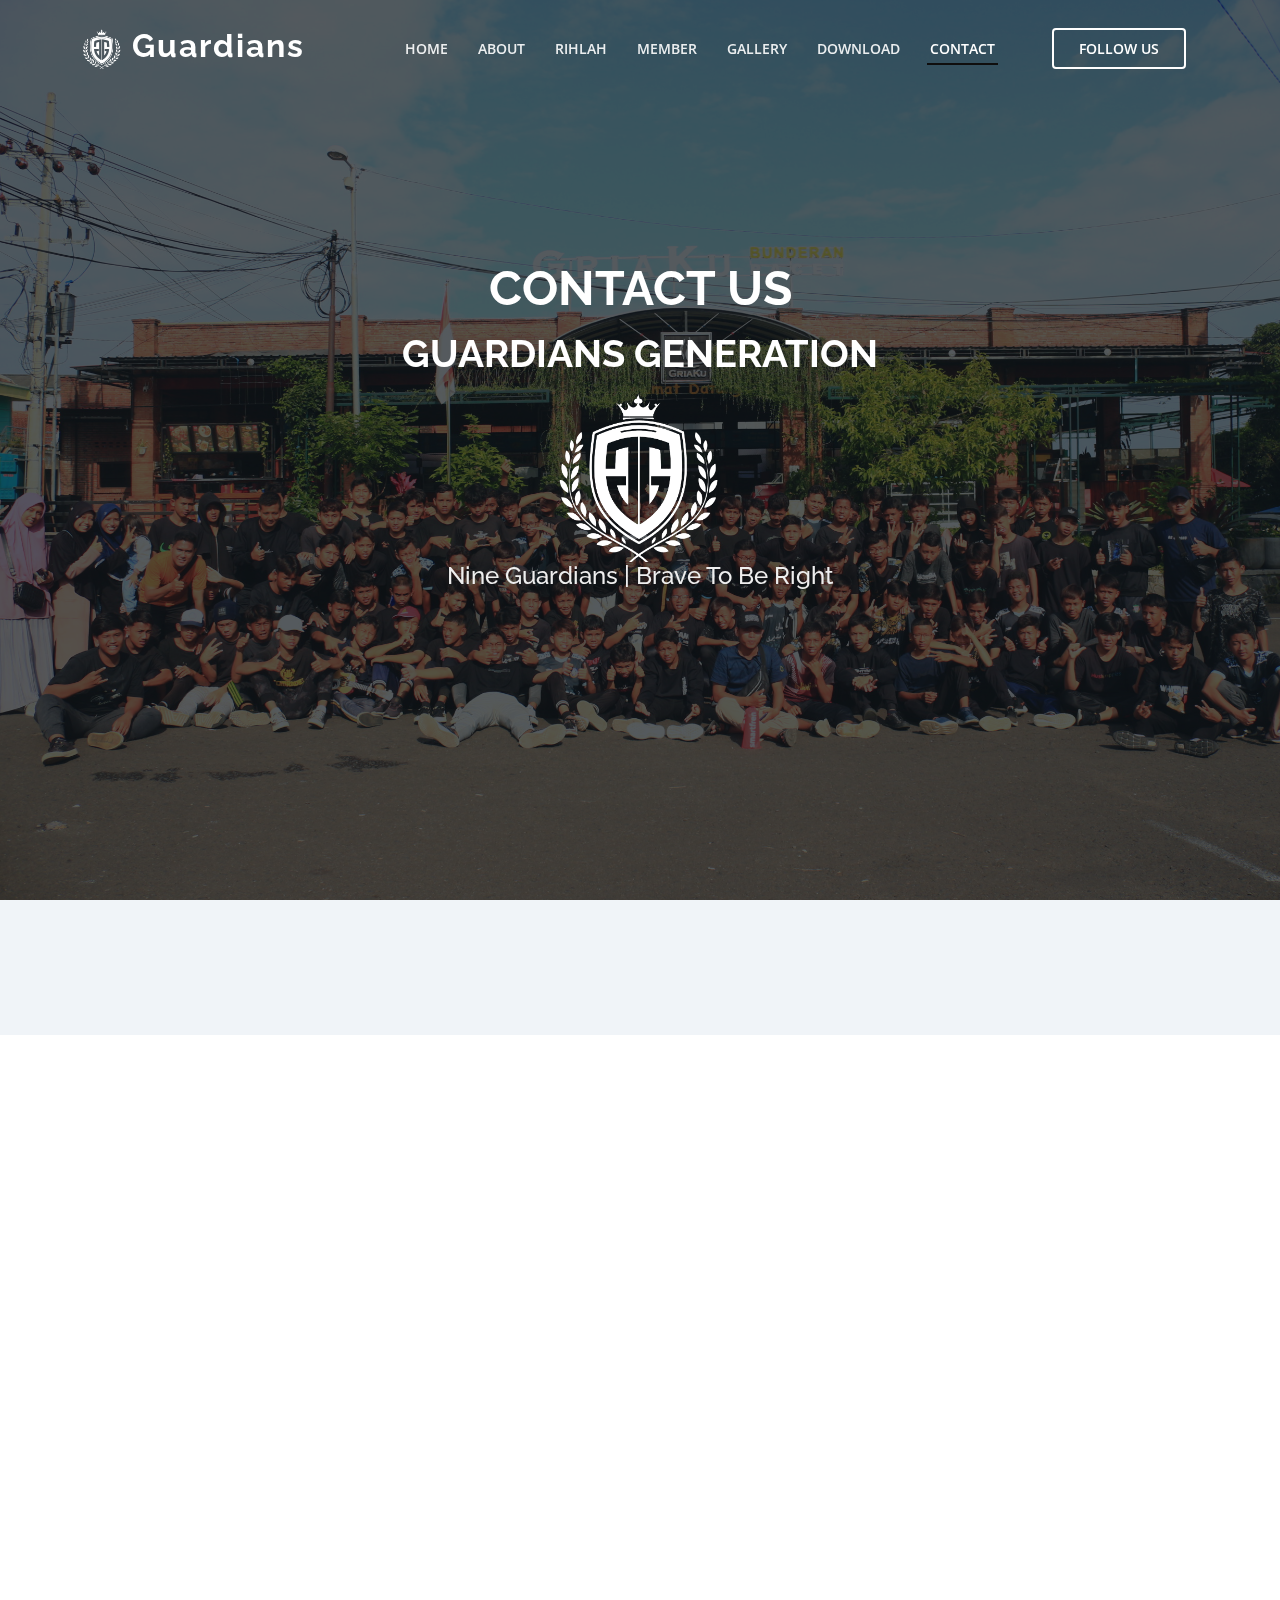
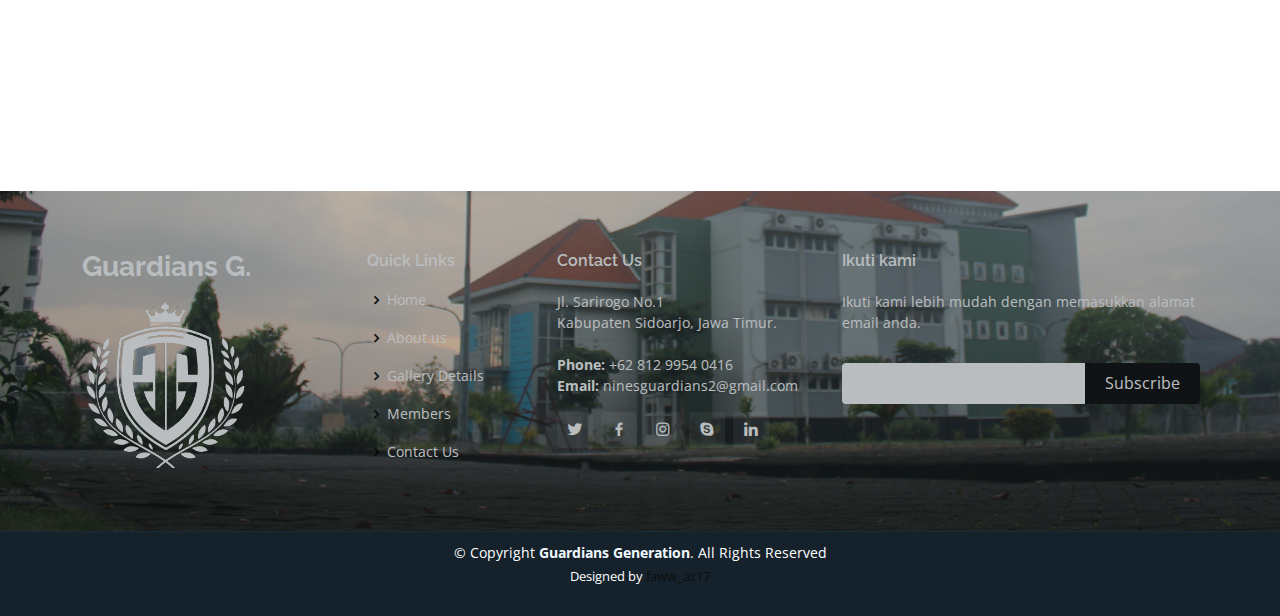
<file: contact.html>
<!DOCTYPE html>
<html lang="en">

<head>
  <meta charset="utf-8">
  <meta content="width=device-width, initial-scale=1.0" name="viewport">

  <title>Contact | Guardians Generation</title>
  <meta content="" name="description">
  <meta content="" name="keywords">

  <!-- Favicons -->
  <link href="IMG/SOMEONE/GG (3).png" rel="icon">
  <link href="assets/img/apple-touch-icon.png" rel="apple-touch-icon">

  <!-- Google Fonts -->
  <link href="https://fonts.googleapis.com/css?family=Open+Sans:300,300i,400,400i,600,600i,700,700i|Raleway:300,300i,400,400i,500,500i,600,600i,700,700i|Poppins:300,300i,400,400i,500,500i,600,600i,700,700i" rel="stylesheet">

  <!-- Vendor CSS Files -->
  <link href="assets/vendor/aos/aos.css" rel="stylesheet">
  <link href="assets/vendor/bootstrap/css/bootstrap.min.css" rel="stylesheet">
  <link href="assets/vendor/bootstrap-icons/bootstrap-icons.css" rel="stylesheet">
  <link href="assets/vendor/boxicons/css/boxicons.min.css" rel="stylesheet">
  <link href="assets/vendor/glightbox/css/glightbox.min.css" rel="stylesheet">
  <link href="assets/vendor/remixicon/remixicon.css" rel="stylesheet">
  <link href="assets/vendor/swiper/swiper-bundle.min.css" rel="stylesheet">

  <!-- Template Main CSS File -->
  <link href="assets/css/style.css" rel="stylesheet">

  <!-- =======================================================
  * Template Name: Guardians Generation
  * Updated: Mar 10 2023 with ninesguardian2@gmail.com v5.2.3
  * Template URL: https://guardiansgen2.com/always/
  * Author: guardiansgen2.com
  * License: https://guardiansgen2.com/Forever/
  ======================================================== -->
</head>

<body>

  <!-- ======= Header ======= -->
  <header id="header" class="fixed-top ">
    <div class="container d-flex align-items-center justify-content-between">

      <h1 class="logo"><img src="IMG/SOMEONE/GG (2).png" alt="logo angkatan"> <a href="index.html">Guardians</a></h1>
      <!-- Uncomment below if you prefer to use an image logo -->
      <!-- <a href="index.html" class="logo"><img src="assets/img/logo.png" alt="" class="img-fluid"></a>-->

      <nav id="navbar" class="navbar">
        <ul>
          <li><a class="nav-link scrollto" href="index.html">Home</a></li>
          <li><a class="nav-link scrollto" href="about.html">About</a></li>
          <li><a class="nav-link scrollto" href="rihlah.html">Rihlah</a></li> 
          <li><a class="nav-link scrollto" href="notfound.html">Member</a></li>
          <li><a class="nav-link scrollto" href="portfolio-details.html">Gallery</a></li>
          <li><a class="nav-link scrollto" href="dowload.html">Download</a></li>
          <li><a class="nav-link scrollto active" href="contact.html">Contact</a></li>
          <li><a class="getstarted scrollto" href="https://www.instagram.com/guardian.gen">Follow Us</a></li>
        </ul>
        <i class="bi bi-list mobile-nav-toggle"></i>
      </nav><!-- .navbar -->

    </div>
  </header><!-- End Header -->

  <!-- ======= Hero Section ======= -->
  <section id="hero1">
    <div class="hero-container" data-aos="fade-up" data-aos-delay="150">
        <h1>Contact Us</h1>
        <h3>Guardians Generation</h3>            
      <img src="IMG/SOMEONE/GG (2).png" class="gg" alt="logo GG">
      <h2>Nine Guardians | Brave To Be Right</h2>
    </div>
  </section><!-- End Hero -->

  <!-- ======= Clients Section ======= -->
  <section id="clients" class="clients">
    <div class="container" data-aos="zoom-in">

      <div class="row">

        <div class="col-lg-2 col-md-4 col-6 d-flex align-items-center justify-content-center">
          <img src="IMG/SOMEONE/Logo YM.png" class="img-fluid" alt="ym">
        </div>

        <div class="col-lg-2 col-md-4 col-6 d-flex align-items-center justify-content-center">
          <img src="IMG/SOMEONE/icm.png" class="img-fluid" alt="icm">
        </div>

        <div class="col-lg-2 col-md-4 col-6 d-flex align-items-center justify-content-center">
          <img src="IMG/SOMEONE/LOGO OSIS.png" class="img-fluid" alt="osis">
        </div>

        <div class="col-lg-2 col-md-4 col-6 d-flex align-items-center justify-content-center">
          <img src="IMG/SOMEONE/GG (3).png" class="img-fluid" alt="gg">
        </div>

        <div class="col-lg-2 col-md-4 col-6 d-flex align-items-center justify-content-center">
          <img src="IMG/SOMEONE/kmp.png" class="img-fluid" alt="kominfo">
        </div>

        <div class="col-lg-2 col-md-4 col-6 d-flex align-items-center justify-content-center">
          <img src="IMG/SOMEONE/jk.png" class="img-fluid" alt="jaksa">
        </div>

      </div>

    </div>
  </section><!-- End Clients Section -->


    <!-- ======= Contact Section ======= -->
    <section id="contact" class="contact">
      <div class="container" data-aos="fade-up">

    <div class=" section-title">
        <h2>Contact</h2>
        <p>Contact Us</p>
      </div>

      <div class="row">

        <div class="col-lg-6">

          <div class="row">
            <div class="col-md-12">
              <div class="info-box">
                <i class="bx bx-map"></i>
                <h3>Our Address</h3>
                <p>Jl. Sarirogo No.1, Sari Rogo, Kec. Sidoarjo,<br> Kabupaten Sidoarjo, Jawa Timur 61234</p>
              </div>
            </div>
            <div class="col-md-6">
              <div class="info-box mt-4">
                <i class="bx bx-envelope"></i>
                <h3>Email Us</h3>
                <p>ninesguardians2@gmail.com</p>
              </div>
            </div>
            <div class="col-md-6">
              <div class="info-box mt-4">
                <i class="bx bx-phone-call"></i>
                <h3>Call Us</h3>
                <p>+62 812 9954 0416</p>
              </div>
            </div>
          </div>

        </div>

        <div class="col-lg-6 mt-4 mt-lg-0">
          <div class="alert alert-warning alert-dismissible fade show d-none" role="alert">
            <strong>Terima Kasih!</strong> pesan yang anda kirim sudah kami terima.
            <button type="button" class="btn-close" data-bs-dismiss="alert" aria-label="Close"></button>
        </div>
        <form name="contact-us-guardiangen">
            <div class="mb-3">
                <label for="exampleInputPassword1" class="form-label">Nama</label>
                <input type="text" class="form-control" id="exampleInputPassword1" name="nama">
            </div>
            <div class="mb-3">
                <label for="exampleInputEmail1" class="form-label">Email</label>
                <input type="email" class="form-control" id="exampleInputEmail1" aria-describedby="emailHelp" name="email">
                <div id="emailHelp" class="form-text">Masukan Alamat email yang bisa dihubungi.</div>
            </div>
            <div class="mb-3">
                <label for="exampleInputsubject1" class="form-label">subject</label>
                <input type="text" class="form-control" id="exampleInputsubject" aria-describedby="subject" name="subject">
                <div id="subjecthelp" class="form-text">Masukan subject yang bisa dihubungi.</div>
            </div>
            <div class="mb-3">
                <label for="exampleInputPassword1" class="form-label">Pesan</label>
              <textarea class="form-control" name="pesan" rows="5" placeholder="Message" required></textarea>
            </div>
    
            <button type="submit" class="btn btn-primary btn-kirim">Kirim</button>
            <button class="btn btn-primary btn-loading d-none" type="button" disabled>
                <span class="spinner-border spinner-border-sm" role="status" aria-hidden="true"></span>
                Mengirim...
            </button>
    
        </form>
        </div>

      </div>

      </div>
    </section><!-- End Contact Section -->

  </main><!-- End #main -->

   <!-- ======= Footer ======= -->
  <footer id="footer">
    <div class="footer-top">
      <div class="container">
        <div class="row">

          <div class="col-lg-3 col-md-6">
            <div class="footer-info">
              <h3>Guardians G.</h3>
              <img src="IMG/SOMEONE/GG (2).png" class="gg" alt="logo GG">      
            </div>
          </div>

          <div class="col-lg-2 col-md-6 footer-links">
            <h4>Quick Links</h4>
            <ul>
              <li><i class="bx bx-chevron-right"></i> <a href="index.html">Home</a></li>
              <li><i class="bx bx-chevron-right"></i> <a href="about.html">About us</a></li>
              <li><i class="bx bx-chevron-right"></i> <a href="portfolio-details.html">Gallery Details</a></li>
              <li><i class="bx bx-chevron-right"></i> <a href="notfound.html">Members</a></li>
              <li><i class="bx bx-chevron-right"></i> <a href="contact.html">Contact Us</a></li>
            </ul>
          </div>

          <div class="col-lg-3 col-md-6 footer-links">
            <h4>Contact Us</h4>
             <p>
              Jl. Sarirogo No.1 <br>
              Kabupaten Sidoarjo, Jawa Timur.<br><br>
                <strong>Phone:</strong> +62 812 9954 0416<br>
                <strong>Email:</strong> ninesguardians2@gmail.com<br>
              </p>
              <div class="social-links mt-3">
                <a href="#" class="twitter"><i class="bx bxl-twitter"></i></a>
                <a href="#" class="facebook"><i class="bx bxl-facebook"></i></a>
                <a href="https://www.instagram.com/guardian.gen/" class="instagram"><i class="bx bxl-instagram"></i></a>
                <a href="#" class="google-plus"><i class="bx bxl-skype"></i></a>
                <a href="#" class="linkedin"><i class="bx bxl-linkedin"></i></a>
              </div>
          </div>

          <div class="col-lg-4 col-md-6 footer-newsletter">
            <h4>Ikuti kami</h4>
            <p>Ikuti kami lebih mudah dengan memasukkan alamat email anda.</p>
            <form action="">
              <input type="email" name="email"><input type="submit" value="Subscribe">
            </form>

          </div>

        </div>
      </div>
    </div>

    <div class="container">
      <div class="copyright">
        &copy; Copyright <strong><a href="https://www.instagram.com/guardian.gen/"><span style="color:aliceblue">Guardians Generation</span></a></strong>. All Rights Reserved
      </div>
      <div class="credits">
        Designed by <a href="https://www.instagram.com/faww_az17/">faww_az17</a>
      </div>
    </div>
  </footer><!-- End Footer -->

  <div id="preloader"></div>
  <a href="#" class="back-to-top d-flex align-items-center justify-content-center"><i class="bi bi-arrow-up-short"></i></a>

  <!-- Vendor JS Files -->
  <script src="assets/vendor/purecounter/purecounter_vanilla.js"></script>
  <script src="assets/vendor/aos/aos.js"></script>
  <script src="assets/vendor/bootstrap/js/bootstrap.bundle.min.js"></script>
  <script src="assets/vendor/glightbox/js/glightbox.min.js"></script>
  <script src="assets/vendor/isotope-layout/isotope.pkgd.min.js"></script>
  <script src="assets/vendor/swiper/swiper-bundle.min.js"></script>
  <script src="assets/vendor/php-email-form/validate.js"></script>

  <!-- Template Main JS File -->
  <script src="assets/js/main.js"></script>

  <script>
    const scriptURL = 'https://script.google.com/macros/s/AKfycbzqYpquOod2PXHvmu2_10Cq8qcgUiHzEJhDBlOFfh7p7W5AtWd38N8zXC8nt59QN3v2Nw/exec'
    const form = document.forms['contact-us-guardiangen'];
    const btnKirim = document.querySelector('.btn-kirim');
    const btnLoading = document.querySelector('.btn-loading');
    const alert = document.querySelector('.alert');

    form.addEventListener('submit', e => {
        e.preventDefault();
        // ketrika tombol submit di klik
        // tampilkan tombol loading hilangkan tombol kirim
        btnLoading.classList.toggle('d-none');
        btnKirim.classList.toggle('d-none');
        fetch(scriptURL, {
                method: 'POST',
                body: new FormData(form)
            })
            .then(response => {
                // tampilkan tombol kirim hilangkan tombol kirim loading  
                btnLoading.classList.toggle('d-none');
                btnKirim.classList.toggle('d-none');
                // tampilkan alert
                alert.classList.toggle('d-none');
                // reset
                form.reset();
                console.log('Success!', response);
            })
            .catch(error => console.error('Error!', error.message))
    })
</script>

</body>

</html>
</file>
<file: assets/css/style.css>
/**
* Template Name: Dewi
* Updated: Mar 10 2023 with Bootstrap v5.2.3
* Template URL: https://bootstrapmade.com/dewi-free-multi-purpose-html-template/
* Author: BootstrapMade.com
* License: https://bootstrapmade.com/license/
*/

/*--------------------------------------------------------------
# General
--------------------------------------------------------------*/
body {
  font-family: "Open Sans", sans-serif;
  color: #444444;
}

a {
  color: #0f0e0e;
  text-decoration: none;
}

a:hover {
  color: #e90e0e;
  text-decoration: none;
}

h1,
h2,
h3,
h4,
h5,
h6 {
  font-family: "Raleway", sans-serif;
}

/*--------------------------------------------------------------
# Back to top button
--------------------------------------------------------------*/
.back-to-top {
  position: fixed;
  visibility: hidden;
  opacity: 0;
  right: 15px;
  bottom: 15px;
  z-index: 996;
  background: #0f0e0e;
  width: 40px;
  height: 40px;
  border-radius: 4px;
  transition: all 0.4s;
}

.back-to-top i {
  font-size: 24px;
  color: #fff;
  line-height: 0;
}

.back-to-top:hover {
  background: #e90e0e;
  color: #fff;
}

.back-to-top.active {
  visibility: visible;
  opacity: 1;
}

/*--------------------------------------------------------------
# Preloader
--------------------------------------------------------------*/
#preloader {
  position: fixed;
  top: 0;
  left: 0;
  right: 0;
  bottom: 0;
  z-index: 9999;
  overflow: hidden;
  background: #fff;
}

#preloader:before {
  content: "";
  position: fixed;
  top: calc(50% - 30px);
  left: calc(50% - 30px);
  border: 6px solid #0f0e0e;
  border-top-color: #ffe9e3;
  border-radius: 50%;
  width: 60px;
  height: 60px;
  animation: animate-preloader 1s linear infinite;
}

@keyframes animate-preloader {
  0% {
    transform: rotate(0deg);
  }

  100% {
    transform: rotate(360deg);
  }
}

/*--------------------------------------------------------------
# Disable aos animation delay on mobile devices
--------------------------------------------------------------*/
@media screen and (max-width: 768px) {
  [data-aos-delay] {
    transition-delay: 0 !important;
  }
}

/*--------------------------------------------------------------
# Header
--------------------------------------------------------------*/
#header {
  transition: all 0.5s;
  z-index: 997;
  padding: 20px 0;
}

#header.header-scrolled,
#header.header-inner-pages {
  background: rgba(21, 34, 43, 0.85);
  padding: 10px 0;
}

#header .logo {
  font-size: 32px;
  margin: 0;
  padding: 0;
  line-height: 1;
  font-weight: 700;
  letter-spacing: 2px;
}

#header .logo a {
  color: #fff;
}

#header .logo img {
  max-height: 40px;
}

/*--------------------------------------------------------------
# Navigation Menu
--------------------------------------------------------------*/
/**
* Desktop Navigation 
*/
.navbar {
  padding: 0;
}

.navbar ul {
  margin: 0;
  padding: 0;
  display: flex;
  list-style: none;
  align-items: center;
}

.navbar li {
  position: relative;
}

.navbar>ul>li {
  white-space: nowrap;
  padding: 8px 12px;
}

.navbar a,
.navbar a:focus {
  display: flex;
  align-items: center;
  position: relative;
  justify-content: space-between;
  padding: 0 3px;
  font-size: 14px;
  text-transform: uppercase;
  font-weight: 600;
  color: rgba(255, 255, 255, 0.9);
  white-space: nowrap;
  transition: 0.3s;
}

.navbar a i,
.navbar a:focus i {
  font-size: 12px;
  line-height: 0;
  margin-left: 5px;
}

.navbar>ul>li>a:before {
  content: "";
  position: absolute;
  width: 100%;
  height: 2px;
  bottom: -6px;
  left: 0;
  background-color: #0f0e0e;
  visibility: hidden;
  width: 0px;
  transition: all 0.3s ease-in-out 0s;
}

.navbar a:hover:before,
.navbar li:hover>a:before,
.navbar .active:before {
  visibility: visible;
  width: 100%;
}

.navbar a:hover,
.navbar .active,
.navbar .active:focus,
.navbar li:hover>a {
  color: #fff;
}

.icon{
  width: auto;
  height: 48px;
  margin-right: 5px;
}



.navbar .getstarted,
.navbar .getstarted:focus {
  padding: 8px 25px;
  margin-left: 30px;
  border-radius: 4px;
  color: #fff;
  border: 2px solid #fff;
}

.navbar .getstarted:hover,
.navbar .getstarted:focus:hover {
  color: #fff;
  background: #000000;
  border-color: #ffffff;
}

.navbar>ul>li>.getstarted:before {
  visibility: hidden;
}

.navbar .dropdown ul {
  display: block;
  position: absolute;
  left: 14px;
  top: calc(100% + 30px);
  margin: 0;
  padding: 10px 0;
  z-index: 99;
  opacity: 0;
  visibility: hidden;
  background: #fff;
  box-shadow: 0px 0px 30px rgba(127, 137, 161, 0.25);
  transition: 0.3s;
  border-radius: 4px;
}

.navbar .dropdown ul li {
  min-width: 200px;
}

.navbar .dropdown ul a {
  padding: 10px 20px;
  font-size: 14px;
  text-transform: none;
  color: #15222b;
  font-weight: 400;
}

.navbar .dropdown ul a i {
  font-size: 12px;
}

.navbar .dropdown ul a:hover,
.navbar .dropdown ul .active:hover,
.navbar .dropdown ul li:hover>a {
  color: #0f0e0e;
}

.navbar .dropdown:hover>ul {
  opacity: 1;
  top: 100%;
  visibility: visible;
}

.navbar .dropdown .dropdown ul {
  top: 0;
  left: calc(100% - 30px);
  visibility: hidden;
}

.navbar .dropdown .dropdown:hover>ul {
  opacity: 1;
  top: 0;
  left: 100%;
  visibility: visible;
}

@media (max-width: 1366px) {
  .navbar .dropdown .dropdown ul {
    left: -90%;
  }

  .navbar .dropdown .dropdown:hover>ul {
    left: -100%;
  }
}

/**
* Mobile Navigation 
*/
.mobile-nav-toggle {
  color: #fff;
  font-size: 28px;
  cursor: pointer;
  display: none;
  line-height: 0;
  transition: 0.5s;
}

@media (max-width: 991px) {
  .mobile-nav-toggle {
    display: block;
  }

  .navbar ul {
    display: none;
  }
}

.navbar-mobile {
  position: fixed;
  overflow: hidden;
  top: 0;
  right: 0;
  left: 0;
  bottom: 0;
  background: rgba(4, 7, 9, 0.9);
  transition: 0.3s;
  z-index: 999;
}

.navbar-mobile .mobile-nav-toggle {
  position: absolute;
  top: 15px;
  right: 15px;
}

.navbar-mobile ul {
  display: block;
  position: absolute;
  top: 55px;
  right: 15px;
  bottom: 15px;
  left: 15px;
  padding: 10px 0;
  border-radius: 10px;
  background-color: #fff;
  overflow-y: auto;
  transition: 0.3s;
}

.navbar-mobile a,
.navbar-mobile a:focus {
  padding: 10px 20px;
  font-size: 15px;
  color: #15222b;
}

.navbar-mobile a:hover,
.navbar-mobile .active,
.navbar-mobile li:hover>a {
  color: #0f0e0e;
}

.navbar-mobile .getstarted,
.navbar-mobile .getstarted:focus {
  margin: 15px;
}

.navbar-mobile .dropdown ul {
  position: static;
  display: none;
  margin: 10px 20px;
  padding: 10px 0;
  z-index: 99;
  opacity: 1;
  visibility: visible;
  background: #fff;
  box-shadow: 0px 0px 30px rgba(127, 137, 161, 0.25);
}

.navbar-mobile .dropdown ul li {
  min-width: 200px;
}

.navbar-mobile .dropdown ul a {
  padding: 10px 20px;
}

.navbar-mobile .dropdown ul a i {
  font-size: 12px;
}

.navbar-mobile .dropdown ul a:hover,
.navbar-mobile .dropdown ul .active:hover,
.navbar-mobile .dropdown ul li:hover>a {
  color: #0f0e0e;
}

.navbar-mobile .dropdown>.dropdown-active {
  display: block;
}

.gg{
  max-width: 170px;
}

.black{
  margin-top: 15px;
  max-width: 570px;
  align-items:center!important
}

/*--------------------------------------------------------------
# Hero Section
--------------------------------------------------------------*/

#t {
  width: 100%;
  height: 100vh;
  background: url("../../IMG/bgglry.jpg") top center;
  background-size: cover;
  position: relative;
  padding: 0;
}

.textmlaku{
  padding: -3px;
  color: #dde5eb;
  background-color: #0d222c;
}

#gbl {
    width: 100%;
    height: 100vh;
    background: url("../../IMG/not\ found.jpg") no-repeat;
    background-size: cover;
    position: relative;
}

#hero {
  width: 100%;
  height: 100vh;
  background: url("../../IMG/DSC08996.JPG") top center;
  background-size: cover;
  position: relative;
  padding: 0;
}

#hero1 {
  width: 100%;
  height: 100vh;
  background: url("../../IMG/IMG_1379.JPG") top center;
  background-size:cover;
  position: relative;
  padding: 0;
}

#heroA {
  width: 100%;
  height: 100vh;
  background: url("../../IMG/member/9a.JPG") top center;
  background-size:cover;
  position: relative;
  padding: 0;
}

#heroB {
  width: 100%;
  height: 100vh;
  background: url("../../IMG/member/9b.JPG") top center;
  background-size:cover;
  position: relative;
  padding: 0;
}

#heroC {
  width: 100%;
  height: 100vh;
  background: url("../../IMG/member/9c.JPG") top center;
  background-size:cover;
  position: relative;
  padding: 0;
}

#heroD {
  width: 100%;
  height: 100vh;
  background: url("../../IMG/member/9d.JPG") top center;
  background-size:cover;
  position: relative;
  padding: 0;
}

/* ______________________________________________________ */
#hero:before {
  content: "";
  background: rgba(13, 20, 26, 0.7);
  position: absolute;
  bottom: 0;
  top: 0;
  left: 0;
  right: 0;
}

#hero .hero-container {
  position: absolute;
  bottom: 0;
  top: 0;
  left: 0;
  right: 0;
  display: flex;
  justify-content: center;
  align-items: center;
  flex-direction: column;
  text-align: center;
}

#hero h1 {
  margin: 0 0 10px 0;
  font-size: 48px;
  font-weight: 700;
  line-height: 56px;
  text-transform: uppercase;
  color: #fff;
}

#hero h2 {
  color: #eee;
  margin-bottom: 50px;
  font-size: 24px;
}

#hero h3 {
  margin: 0 0 10px 0;
  font-size: 38px;
  font-weight: 700;
  line-height: 56px;
  text-transform: uppercase;
  color: #fff;
}

#hero .btn-get-started {
  font-family: "Open Sans", sans-serif;
  text-transform: uppercase;
  font-weight: 500;
  font-size: 14px;
  display: inline-block;
  padding: 10px 35px 10px 35px;
  border-radius: 4px;
  transition: 0.5s;
  color: #fff;
  background: #0f0e0e;
  border: 2px solid #0f0e0e;
}

#hero .btn-get-started:hover {
  border-color: #fff;
  background: rgba(255, 255, 255, 0.1);
}

#hero .btn-watch-video {
  font-size: 16px;
  display: inline-block;
  transition: 0.5s;
  margin-left: 25px;
  color: #fff;
  display: inline-flex;
  align-items: center;
  justify-content: center;
}

#hero .btn-watch-video i {
  line-height: 0;
  color: #fff;
  font-size: 32px;
  transition: 0.3s;
  margin-right: 8px;
}

#hero .btn-watch-video:hover i {
  color: #0f0e0e;
}

@media (min-width: 1024px) {
  #hero {
    background-attachment: fixed;
  }
}

@media (max-width: 768px) {
  #hero h1 {
    font-size: 28px;
    line-height: 36px;
  }

  #hero h2 {
    font-size: 18px;
    line-height: 24px;
    margin-bottom: 30px;
  }
}
/* ________________________________________ */

#heroA:before {
  content: "";
  background: rgba(13, 20, 26, 0.7);
  position: absolute;
  bottom: 0;
  top: 0;
  left: 0;
  right: 0;
}

#heroA .hero-container {
  position: absolute;
  bottom: 0;
  top: 0;
  left: 0;
  right: 0;
  display: flex;
  justify-content: center;
  align-items: center;
  flex-direction: column;
  text-align: center;
}

#heroA h1 {
  margin: 0 0 10px 0;
  font-size: 48px;
  font-weight: 700;
  line-height: 56px;
  text-transform: uppercase;
  color: #fff;
}

#heroA h2 {
  color: #eee;
  margin-bottom: 50px;
  font-size: 24px;
}

#heroA h3 {
  margin: 0 0 10px 0;
  font-size: 38px;
  font-weight: 700;
  line-height: 56px;
  text-transform: uppercase;
  color: #fff;
}

#heroA .btn-get-started {
  font-family: "Open Sans", sans-serif;
  text-transform: uppercase;
  font-weight: 500;
  font-size: 14px;
  display: inline-block;
  padding: 10px 35px 10px 35px;
  border-radius: 4px;
  transition: 0.5s;
  color: #fff;
  background: #0f0e0e;
  border: 2px solid #0f0e0e;
}

#heroA .btn-get-started:hover {
  border-color: #fff;
  background: rgba(255, 255, 255, 0.1);
}

#heroA .btn-watch-video {
  font-size: 16px;
  display: inline-block;
  transition: 0.5s;
  margin-left: 25px;
  color: #fff;
  display: inline-flex;
  align-items: center;
  justify-content: center;
}

#heroA .btn-watch-video i {
  line-height: 0;
  color: #fff;
  font-size: 32px;
  transition: 0.3s;
  margin-right: 8px;
}

#heroA .btn-watch-video:hover i {
  color: #0f0e0e;
}

@media (min-width: 1024px) {
  #heroA {
    background-attachment: fixed;
  }
}

@media (max-width: 768px) {
  #heroA h1 {
    font-size: 28px;
    line-height: 36px;
  }

  #heroA h2 {
    font-size: 18px;
    line-height: 24px;
    margin-bottom: 30px;
  }
}
/* ______________________________________________________ */
#heroB:before {
  content: "";
  background: rgba(13, 20, 26, 0.7);
  position: absolute;
  bottom: 0;
  top: 0;
  left: 0;
  right: 0;
}

#heroB .hero-container {
  position: absolute;
  bottom: 0;
  top: 0;
  left: 0;
  right: 0;
  display: flex;
  justify-content: center;
  align-items: center;
  flex-direction: column;
  text-align: center;
}

#heroB h1 {
  margin: 0 0 10px 0;
  font-size: 48px;
  font-weight: 700;
  line-height: 56px;
  text-transform: uppercase;
  color: #fff;
}

#heroB h2 {
  color: #eee;
  margin-bottom: 50px;
  font-size: 24px;
}

#heroB h3 {
  margin: 0 0 10px 0;
  font-size: 38px;
  font-weight: 700;
  line-height: 56px;
  text-transform: uppercase;
  color: #fff;
}

#heroB .btn-get-started {
  font-family: "Open Sans", sans-serif;
  text-transform: uppercase;
  font-weight: 500;
  font-size: 14px;
  display: inline-block;
  padding: 10px 35px 10px 35px;
  border-radius: 4px;
  transition: 0.5s;
  color: #fff;
  background: #0f0e0e;
  border: 2px solid #0f0e0e;
}

#heroB .btn-get-started:hover {
  border-color: #fff;
  background: rgba(255, 255, 255, 0.1);
}

#heroB .btn-watch-video {
  font-size: 16px;
  display: inline-block;
  transition: 0.5s;
  margin-left: 25px;
  color: #fff;
  display: inline-flex;
  align-items: center;
  justify-content: center;
}

#heroB .btn-watch-video i {
  line-height: 0;
  color: #fff;
  font-size: 32px;
  transition: 0.3s;
  margin-right: 8px;
}

#heroB .btn-watch-video:hover i {
  color: #0f0e0e;
}

@media (min-width: 1024px) {
  #heroB {
    background-attachment: fixed;
  }
}

@media (max-width: 768px) {
  #heroB h1 {
    font-size: 28px;
    line-height: 36px;
  }

  #heroB h2 {
    font-size: 18px;
    line-height: 24px;
    margin-bottom: 30px;
  }
}
/* ________________________________________ */

/* ______________________________________________________ */
#heroC:before {
  content: "";
  background: rgba(13, 20, 26, 0.7);
  position: absolute;
  bottom: 0;
  top: 0;
  left: 0;
  right: 0;
}

#heroC .hero-container {
  position: absolute;
  bottom: 0;
  top: 0;
  left: 0;
  right: 0;
  display: flex;
  justify-content: center;
  align-items: center;
  flex-direction: column;
  text-align: center;
}

#heroC h1 {
  margin: 0 0 10px 0;
  font-size: 48px;
  font-weight: 700;
  line-height: 56px;
  text-transform: uppercase;
  color: #fff;
}

#heroC h2 {
  color: #eee;
  margin-bottom: 50px;
  font-size: 24px;
}

#heroC h3 {
  margin: 0 0 10px 0;
  font-size: 38px;
  font-weight: 700;
  line-height: 56px;
  text-transform: uppercase;
  color: #fff;
}

#heroC .btn-get-started {
  font-family: "Open Sans", sans-serif;
  text-transform: uppercase;
  font-weight: 500;
  font-size: 14px;
  display: inline-block;
  padding: 10px 35px 10px 35px;
  border-radius: 4px;
  transition: 0.5s;
  color: #fff;
  background: #0f0e0e;
  border: 2px solid #0f0e0e;
}

#heroC .btn-get-started:hover {
  border-color: #fff;
  background: rgba(255, 255, 255, 0.1);
}

#heroC .btn-watch-video {
  font-size: 16px;
  display: inline-block;
  transition: 0.5s;
  margin-left: 25px;
  color: #fff;
  display: inline-flex;
  align-items: center;
  justify-content: center;
}

#heroC .btn-watch-video i {
  line-height: 0;
  color: #fff;
  font-size: 32px;
  transition: 0.3s;
  margin-right: 8px;
}

#heroC .btn-watch-video:hover i {
  color: #0f0e0e;
}

@media (min-width: 1024px) {
  #heroC {
    background-attachment: fixed;
  }
}

@media (max-width: 768px) {
  #heroC h1 {
    font-size: 28px;
    line-height: 36px;
  }

  #heroC h2 {
    font-size: 18px;
    line-height: 24px;
    margin-bottom: 30px;
  }
}
/* ________________________________________ */

/* ______________________________________________________ */
#heroD:before {
  content: "";
  background: rgba(13, 20, 26, 0.7);
  position: absolute;
  bottom: 0;
  top: 0;
  left: 0;
  right: 0;
}

#heroD .hero-container {
  position: absolute;
  bottom: 0;
  top: 0;
  left: 0;
  right: 0;
  display: flex;
  justify-content: center;
  align-items: center;
  flex-direction: column;
  text-align: center;
}

#heroD h1 {
  margin: 0 0 10px 0;
  font-size: 48px;
  font-weight: 700;
  line-height: 56px;
  text-transform: uppercase;
  color: #fff;
}

#heroD h2 {
  color: #eee;
  margin-bottom: 50px;
  font-size: 24px;
}

#heroD h3 {
  margin: 0 0 10px 0;
  font-size: 38px;
  font-weight: 700;
  line-height: 56px;
  text-transform: uppercase;
  color: #fff;
}

#heroD .btn-get-started {
  font-family: "Open Sans", sans-serif;
  text-transform: uppercase;
  font-weight: 500;
  font-size: 14px;
  display: inline-block;
  padding: 10px 35px 10px 35px;
  border-radius: 4px;
  transition: 0.5s;
  color: #fff;
  background: #0f0e0e;
  border: 2px solid #0f0e0e;
}

#heroD .btn-get-started:hover {
  border-color: #fff;
  background: rgba(255, 255, 255, 0.1);
}

#heroD .btn-watch-video {
  font-size: 16px;
  display: inline-block;
  transition: 0.5s;
  margin-left: 25px;
  color: #fff;
  display: inline-flex;
  align-items: center;
  justify-content: center;
}

#heroD .btn-watch-video i {
  line-height: 0;
  color: #fff;
  font-size: 32px;
  transition: 0.3s;
  margin-right: 8px;
}

#heroD .btn-watch-video:hover i {
  color: #0f0e0e;
}

@media (min-width: 1024px) {
  #heroD {
    background-attachment: fixed;
  }
}

@media (max-width: 768px) {
  #heroD h1 {
    font-size: 28px;
    line-height: 36px;
  }

  #heroD h2 {
    font-size: 18px;
    line-height: 24px;
    margin-bottom: 30px;
  }
}
/* ________________________________________ */

/* ________________________________________ */
#hero1:before {
  content: "";
  background: rgba(13, 20, 26, 0.7);
  position: absolute;
  bottom: 0;
  top: 0;
  left: 0;
  right: 0;
}

#hero1 .hero-container {
  position: absolute;
  bottom: 0;
  top: 0;
  left: 0;
  right: 0;
  display: flex;
  justify-content: center;
  align-items: center;
  flex-direction: column;
  text-align: center;
}

#hero1 h1 {
  margin: 0 0 10px 0;
  font-size: 48px;
  font-weight: 700;
  line-height: 56px;
  text-transform: uppercase;
  color: #fff;
}

#hero1 h2 {
  color: #eee;
  margin-bottom: 50px;
  font-size: 24px;
}

#hero1 h3 {
  margin: 0 0 10px 0;
  font-size: 38px;
  font-weight: 700;
  line-height: 56px;
  text-transform: uppercase;
  color: #fff;
}

#hero1 .btn-get-started {
  font-family: "Open Sans", sans-serif;
  text-transform: uppercase;
  font-weight: 500;
  font-size: 14px;
  display: inline-block;
  padding: 10px 35px 10px 35px;
  border-radius: 4px;
  transition: 0.5s;
  color: #fff;
  background: #0f0e0e;
  border: 2px solid #0f0e0e;
}

#hero1 .btn-get-started:hover {
  border-color: #fff;
  background: rgba(255, 255, 255, 0.1);
}

#hero1 .btn-watch-video {
  font-size: 16px;
  display: inline-block;
  transition: 0.5s;
  margin-left: 25px;
  color: #fff;
  display: inline-flex;
  align-items: center;
  justify-content: center;
}

#hero1 .btn-watch-video i {
  line-height: 0;
  color: #fff;
  font-size: 32px;
  transition: 0.3s;
  margin-right: 8px;
}

#hero1 .btn-watch-video:hover i {
  color: #0f0e0e;
}

@media (min-width: 1024px) {
  #hero1 {
    background-attachment: fixed;
  }
}

@media (max-width: 768px) {
  #hero1 h1 {
    font-size: 28px;
    line-height: 36px;
  }

  #hero1 h2 {
    font-size: 18px;
    line-height: 24px;
    margin-bottom: 30px;
  }
}


/* phero */
#hero2 {
  width: 100%;
  height: 100vh;
  background: url("../../IMG/DSC09010.JPG") top center;
  background-size: cover;
  position: relative;
  padding: 0;
}

#hero2:before {
  content: "";
  background: rgba(13, 20, 26, 0.7);
  position: absolute;
  bottom: 0;
  top: 0;
  left: 0;
  right: 0;
}

#hero2 .hero-container {
  position: absolute;
  bottom: 0;
  top: 0;
  left: 0;
  right: 0;
  display: flex;
  justify-content: center;
  align-items: center;
  flex-direction: column;
  text-align: center;
}

#hero2 h1 {
  margin: 0 0 10px 0;
  font-size: 48px;
  font-weight: 700;
  line-height: 56px;
  text-transform: uppercase;
  color: #fff;
}

#hero2 h2 {
  color: #eee;
  margin-bottom: 50px;
  font-size: 24px;
}

#hero2 h3 {
  margin: 0 0 10px 0;
  font-size: 38px;
  font-weight: 700;
  line-height: 56px;
  text-transform: uppercase;
  color: #fff;
}

#hero2 .btn-get-started {
  font-family: "Open Sans", sans-serif;
  text-transform: uppercase;
  font-weight: 500;
  font-size: 14px;
  display: inline-block;
  padding: 10px 35px 10px 35px;
  border-radius: 4px;
  transition: 0.5s;
  color: #fff;
  background: #0f0e0e;
  border: 2px solid #0f0e0e;
}

#hero2 .btn-get-started:hover {
  border-color: #fff;
  background: rgba(255, 255, 255, 0.1);
}

#hero2 .btn-watch-video {
  font-size: 16px;
  display: inline-block;
  transition: 0.5s;
  margin-left: 25px;
  color: #fff;
  display: inline-flex;
  align-items: center;
  justify-content: center;
}

#hero2 .btn-watch-video i {
  line-height: 0;
  color: #fff;
  font-size: 32px;
  transition: 0.3s;
  margin-right: 8px;
}

#hero2 .btn-watch-video:hover i {
  color: #0f0e0e;
}

@media (min-width: 1024px) {
  #hero2 {
    background-attachment: fixed;
  }
}

@media (max-width: 768px) {
  #hero2 h1 {
    font-size: 28px;
    line-height: 36px;
  }

  #hero2 h2 {
    font-size: 18px;
    line-height: 24px;
    margin-bottom: 30px;
  }
}

/*--------------------------------------------------------------
# Sections General
--------------------------------------------------------------*/
section {
  padding: 60px 0;
  overflow: hidden;
}

.section-bg {
  background-color: #f0f4f8;
}

.section-title {
  padding-bottom: 40px;
}

.section-title h2 {
  font-size: 14px;
  font-weight: 500;
  padding: 0;
  line-height: 1px;
  margin: 0 0 5px 0;
  letter-spacing: 2px;
  text-transform: uppercase;
  color: #000000;
  font-family: "Poppins", sans-serif;
}

.section-title h2::after {
  content: "";
  width: 120px;
  height: 1px;
  display: inline-block;
  background: #000000;
  margin: 4px 10px;
}

.section-title p {
  margin: 0;
  margin: 0;
  font-size: 36px;
  font-weight: 700;
  text-transform: uppercase;
  font-family: "Poppins", sans-serif;
  color: #263d4d;
}

/*--------------------------------------------------------------
# About
--------------------------------------------------------------*/
.about .container {
  box-shadow: 0px 2px 15px rgba(0, 0, 0, 0.1);
  padding-bottom: 15px;
}

.about .count-box {
  padding: 60px 0;
  width: 100%;
}

.about .count-box i {
  display: block;
  font-size: 48px;
  color: #a1bdd1;
  float: left;
  line-height: 0;
}

.about .count-box span {
  font-size: 28px;
  line-height: 25px;
  display: block;
  font-weight: 700;
  color: #365870;
  margin-left: 60px;
}

.about .count-box p {
  padding: 5px 0 0 0;
  margin: 0 0 0 60px;
  font-family: "Raleway", sans-serif;
  font-weight: 600;
  font-size: 14px;
  color: #2e4b5e;
}

.about .count-box a {
  font-weight: 600;
  display: block;
  margin-top: 20px;
  color: #2e4b5e;
  font-size: 15px;
  font-family: "Poppins", sans-serif;
  transition: ease-in-out 0.3s;
}

.about .count-box a:hover {
  color: #477392;
}

.about .content {
  font-size: 15px;
}

.about .content h3 {
  font-weight: 700;
  font-size: 24px;
  color: #263d4d;
}

.about .content ul {
  list-style: none;
  padding: 0;
}

.about .content ul li {
  padding-bottom: 10px;
  padding-left: 28px;
  position: relative;
}

.about .content ul i {
  font-size: 24px;
  color: #0f0e0e;
  position: absolute;
  left: 0;
  top: -2px;
}

.about .content p:last-child {
  margin-bottom: 0;
}

.about .play-btn {
  width: 94px;
  height: 94px;
  background: radial-gradient(#0f0e0e 50%, rgba(255, 255, 255, 0.489) 52%);
  border-radius: 50%;
  display: block;
  position: absolute;
  left: calc(50% - 47px);
  top: calc(50% - 47px);
  overflow: hidden;
}

.about .play-btn::after {
  content: "";
  position: absolute;
  left: 50%;
  top: 50%;
  transform: translateX(-40%) translateY(-50%);
  width: 0;
  height: 0;
  border-top: 10px solid transparent;
  border-bottom: 10px solid transparent;
  border-left: 15px solid #fff;
  z-index: 100;
  transition: all 400ms cubic-bezier(0.55, 0.055, 0.675, 0.19);
}

.about .play-btn::before {
  content: "";
  position: absolute;
  width: 120px;
  height: 120px;
  animation-delay: 0s;
  animation: pulsate-btn 2s;
  animation-direction: forwards;
  animation-iteration-count: infinite;
  animation-timing-function: steps;
  opacity: 1;
  border-radius: 50%;
  border: 5px solid rgb(255, 255, 255);
  top: -15%;
  left: -15%;
  background: rgba(198, 16, 0, 0);
}

.about .play-btn:hover::after {
  border-left: 15px solid #0f0e0e;
  transform: scale(20);
}

.about .play-btn:hover::before {
  content: "";
  position: absolute;
  left: 50%;
  top: 50%;
  transform: translateX(-40%) translateY(-50%);
  width: 0;
  height: 0;
  border: none;
  border-top: 10px solid transparent;
  border-bottom: 10px solid transparent;
  border-left: 15px solid #fff;
  z-index: 200;
  animation: none;
  border-radius: 0;
}

@keyframes pulsate-btn {
  0% {
    transform: scale(0.6, 0.6);
    opacity: 1;
  }

  100% {
    transform: scale(1, 1);
    opacity: 0;
  }
}

/*--------------------------------------------------------------
# About Boxes
--------------------------------------------------------------*/
.about-boxes {
  background: url("../img/about-boxes-bg.jpg") center top no-repeat fixed;
  background-size: cover;
  padding: 60px 0 30px 0;
  position: relative;
}

.about-boxes::before {
  content: "";
  position: absolute;
  left: 0;
  right: 0;
  top: 0;
  bottom: 0;
  background: rgba(255, 255, 255, 0.92);
  z-index: 9;
}

.about-boxes .container,
.about-boxes .container-fluid {
  position: relative;
  z-index: 10;
}

.about-boxes .card {
  border-radius: 3px;
  border: 0;
  box-shadow: 0px 2px 15px rgba(0, 0, 0, 0.1);
  margin-bottom: 30px;
}

.about-boxes .card-icon {
  text-align: center;
  margin-top: -32px;
}

.about-boxes .card-icon i {
  font-size: 32px;
  color: #fff;
  width: 64px;
  height: 64px;
  padding-top: 5px;
  text-align: center;
  background-color: #0f0e0e;
  border-radius: 4px;
  text-align: center;
  border: 4px solid #fff;
  transition: 0.3s;
  display: inline-block;
}

.about-boxes .card-body {
  padding-top: 12px;
}

.about-boxes .card-title {
  font-weight: 700;
  text-align: center;
}

.about-boxes .card-title a {
  color: #15222b;
}

.about-boxes .card-title a:hover {
  color: #0f0e0e;
}

.about-boxes .card-text {
  color: #5e5e5e;
}

.about-boxes .card:hover .card-icon i {
  background: #fff;
  color: #0f0e0e;
}

@media (max-width: 1024px) {
  .about-boxes {
    background-attachment: scroll;
  }
}

/*--------------------------------------------------------------
# Clients
--------------------------------------------------------------*/
.clients {
  background: #f0f4f8;
  padding: 15px 0;
  text-align: center;
}

.clients img {
  max-width: 45%;
  transition: all 0.4s ease-in-out;
  display: inline-block;
  padding: 15px 0;
  filter: grayscale(100);
}

.clients img:hover {
  filter: none;
  transform: scale(1.15);
}

@media (max-width: 768px) {
  .clients img {
    max-width: 40%;
  }
}

/*--------------------------------------------------------------
# Features
--------------------------------------------------------------*/
.features .nav-tabs {
  border: 0;
}

.features .nav-link {
  border: 1px solid #b5ccdb;
  padding: 15px;
  transition: 0.3s;
  color: #15222b;
  border-radius: 0;
  display: flex;
  align-items: center;
  justify-content: center;
}

.features .nav-link i {
  padding-right: 15px;
  font-size: 48px;
}

.features .nav-link h4 {
  font-size: 18px;
  font-weight: 600;
  margin: 0;
}

.features .nav-link:hover {
  color: #0f0e0e;
}

.features .nav-link.active {
  background: #0f0e0e;
  color: #fff;
  border-color: #0f0e0e;
}

@media (max-width: 768px) {
  .features .nav-link i {
    padding: 0;
    line-height: 1;
    font-size: 36px;
  }
}

@media (max-width: 575px) {
  .features .nav-link {
    padding: 15px;
  }

  .features .nav-link i {
    font-size: 24px;
  }
}

.features .tab-content {
  margin-top: 30px;
}

.features .tab-pane h3 {
  font-weight: 600;
  font-size: 26px;
}

.features .tab-pane ul {
  list-style: none;
  padding: 0;
}

.features .tab-pane ul li {
  padding-bottom: 10px;
}

.features .tab-pane ul i {
  font-size: 20px;
  padding-right: 4px;
  color: #0f0e0e;
}

.features .tab-pane p:last-child {
  margin-bottom: 0;
}

/*--------------------------------------------------------------
# Services
--------------------------------------------------------------*/
.services .icon-box {
  margin-bottom: 20px;
  padding: 30px;
  border-radius: 6px;
  background: #fff;
}

.services .icon-box i {
  float: left;
  color: #5c8eb0;
  font-size: 40px;
  line-height: 0;
}

.services .icon-box h4 {
  margin-left: 70px;
  font-weight: 700;
  margin-bottom: 15px;
  font-size: 18px;
}

.services .icon-box h4 a {
  color: #365870;
  transition: 0.3s;
}

.services .icon-box .icon-box:hover h4 a {
  color: #0f0e0e;
}

.services .icon-box p {
  margin-left: 70px;
  line-height: 24px;
  font-size: 14px;
}

.services .icon-box:hover h4 a {
  color: #0f0e0e;
}

/*--------------------------------------------------------------
# Testimonials
--------------------------------------------------------------*/
.testimonials {
  padding: 80px 0;
  background: url("../../IMG/IMG_1356.JPG") no-repeat;
  background-position: center center;
  background-size: cover;
  position: relative;
}

.testimonials::before {
  content: "";
  position: absolute;
  left: 0;
  right: 0;
  top: 0;
  bottom: 0;
  background: rgba(13, 20, 26, 0.7);
}

.testimonials .section-header {
  margin-bottom: 40px;
}

.testimonials .testimonials-carousel,
.testimonials .testimonials-slider {
  overflow: hidden;
}

.testimonials .testimonial-item {
  text-align: center;
  color: #fff;
}

.testimonials .testimonial-item .testimonial-img {
  width: 100px;
  border-radius: 50%;
  border: 6px solid rgba(255, 255, 255, 0.15);
  margin: 0 auto;
}

.testimonials .testimonial-item h3 {
  font-size: 20px;
  font-weight: bold;
  margin: 10px 0 5px 0;
  color: #fff;
}

.testimonials .testimonial-item h4 {
  font-size: 14px;
  color: #ddd;
  margin: 0 0 15px 0;
}

.testimonials .testimonial-item .quote-icon-left,
.testimonials .testimonial-item .quote-icon-right {
  color: rgba(255, 255, 255, 0.4);
  font-size: 26px;
}

.testimonials .testimonial-item .quote-icon-left {
  display: inline-block;
  left: -5px;
  position: relative;
}

.testimonials .testimonial-item .quote-icon-right {
  display: inline-block;
  right: -5px;
  position: relative;
  top: 10px;
}

.testimonials .testimonial-item p {
  font-style: italic;
  margin: 0 auto 15px auto;
  color: #eee;
}

@media (min-width: 992px) {
  .testimonials .testimonial-item p {
    width: 80%;
  }
}

.testimonials .swiper-pagination {
  margin-top: 20px;
  position: relative;
}

.testimonials .swiper-pagination .swiper-pagination-bullet {
  width: 12px;
  height: 12px;
  background-color: #a1bdd1;
  opacity: 0.5;
}

.testimonials .swiper-pagination .swiper-pagination-bullet-active {
  background-color: #0f0e0e;
  opacity: 1;
}

/*--------------------------------------------------------------
# Portfolio
--------------------------------------------------------------*/
.portfolio #portfolio-flters {
  padding: 0;
  margin: 0 auto 25px auto;
  list-style: none;
  text-align: center;
  border-radius: 50px;
}

.portfolio #portfolio-flters li {
  cursor: pointer;
  display: inline-block;
  padding: 8px 16px;
  font-size: 14px;
  font-weight: 500;
  line-height: 1;
  color: #444444;
  margin: 0 3px 10px 3px;
  transition: all ease-in-out 0.3s;
  background: #e5edf3;
  border-radius: 4px;
}

.portfolio #portfolio-flters li:hover,
.portfolio #portfolio-flters li.filter-active {
  color: #fff;
  background: #0f0e0e;
}

.portfolio #portfolio-flters li:last-child {
  margin-right: 0;
}

.portfolio .portfolio-item {
  margin-bottom: 30px;
  overflow: hidden;
}

.portfolio .portfolio-item img {
  position: relative;
  top: 0;
  transition: all 0.6s cubic-bezier(0.645, 0.045, 0.355, 1);
}

.portfolio .portfolio-item .portfolio-info {
  opacity: 0;
  position: absolute;
  left: 15px;
  right: 15px;
  bottom: -50px;
  z-index: 3;
  transition: all ease-in-out 0.3s;
  background: #0f0e0e;
  padding: 15px 20px;
}

.portfolio .portfolio-item .portfolio-info h4 {
  font-size: 18px;
  color: #fff;
  font-weight: 600;
}

.portfolio .portfolio-item .portfolio-info p {
  color: #fff;
  font-size: 14px;
  margin-bottom: 0;
}

.portfolio .portfolio-item .portfolio-info .preview-link,
.portfolio .portfolio-item .portfolio-info .details-link {
  position: absolute;
  right: 50px;
  font-size: 24px;
  top: calc(50% - 18px);
  color: white;
  transition: ease-in-out 0.3s;
}

.portfolio .portfolio-item .portfolio-info .preview-link:hover,
.portfolio .portfolio-item .portfolio-info .details-link:hover {
  color: #ffc1b0;
}

.portfolio .portfolio-item .portfolio-info .details-link {
  right: 15px;
}

.portfolio .portfolio-item:hover img {
  top: -30px;
}

.portfolio .portfolio-item:hover .portfolio-info {
  opacity: 1;
  bottom: 0;
}

/*--------------------------------------------------------------
# Portfolio Details
--------------------------------------------------------------*/
.portfolio-details {
  padding-top: 40px;
}

.portfolio-details .portfolio-details-slider img {
  width: 100%;
}

.portfolio-details .portfolio-details-slider .swiper-pagination {
  margin-top: 20px;
  position: relative;
}

.portfolio-details .portfolio-details-slider .swiper-pagination .swiper-pagination-bullet {
  width: 12px;
  height: 12px;
  background-color: #fff;
  opacity: 1;
  border: 1px solid #0f0e0e;
}

.portfolio-details .portfolio-details-slider .swiper-pagination .swiper-pagination-bullet-active {
  background-color: #0f0e0e;
}

.portfolio-details .portfolio-info {
  padding: 30px;
  box-shadow: 0px 0 30px rgba(21, 34, 43, 0.08);
}

.portfolio-details .portfolio-info h3 {
  font-size: 22px;
  font-weight: 700;
  margin-bottom: 20px;
  padding-bottom: 20px;
  border-bottom: 1px solid #eee;
}

.portfolio-details .portfolio-info ul {
  list-style: none;
  padding: 0;
  font-size: 15px;
}

.portfolio-details .portfolio-info ul li+li {
  margin-top: 10px;
}

.portfolio-details .portfolio-description {
  /* padding-top: 30px; */
}

.portfolio-details .portfolio-description h2 {
  font-size: 26px;
  font-weight: 700;
  margin-bottom: 20px;
}

.portfolio-details .portfolio-description p {
  padding: 0;
}

/*--------------------------------------------------------------
# Team
--------------------------------------------------------------*/
.team {
  position: relative;
}

.team .container {
  position: relative;
  z-index: 10;
}

.team .member {
  margin-bottom: 80px;
  position: relative;
}

.team .member .pic {
  overflow: hidden;
}

.team .member .member-info {
  position: absolute;
  bottom: -50px;
  left: 20px;
  right: 20px;
  background: #fff;
  padding: 20px 15px;
  color: #15222b;
  box-shadow: 0px 2px 15px rgba(0, 0, 0, 0.1);
  overflow: hidden;
  transition: 0.5s;
}

.team .member h4 {
  font-weight: 700;
  margin-bottom: 10px;
  font-size: 16px;
  color: #15222b;
  position: relative;
  padding-bottom: 10px;
}

.team .member h4::after {
  content: "";
  position: absolute;
  display: block;
  width: 50px;
  height: 1px;
  background: #7fa5c0;
  bottom: 0;
  left: 0;
}

.team .member span {
  font-style: italic;
  display: block;
  font-size: 13px;
}

.team .member .social {
  position: absolute;
  right: 15px;
  bottom: 15px;
}

.team .member .social a {
  transition: color 0.3s;
  color: #477392;
}

.team .member .social a:hover {
  color: #0f0e0e;
}

.team .member .social i {
  font-size: 16px;
  margin: 0 2px;
}

@media (max-width: 992px) {
  .team .member {
    margin-bottom: 110px;
  }
}

/*--------------------------------------------------------------
# Contact
--------------------------------------------------------------*/
.contact .info-box {
  color: #444444;
  text-align: center;
  box-shadow: 0 0 30px rgba(214, 215, 216, 0.6);
  padding: 20px 0 30px 0;
}

.contact .info-box i {
  font-size: 32px;
  color: #0f0e0e;
  border-radius: 50%;
  padding: 8px;
}

.contact .info-box h3 {
  font-size: 20px;
  color: #777777;
  font-weight: 700;
  margin: 10px 0;
}

.contact .info-box p {
  padding: 0;
  line-height: 24px;
  font-size: 14px;
  margin-bottom: 0;
}

.contact .phpemailform {
  box-shadow: 0 0 30px rgba(214, 215, 216, 0.6);
  padding: 30px;
}

.contact .phpemailform .error-message {
  display: none;
  color: #fff;
  background: #ed3c0d;
  text-align: left;
  padding: 15px;
  font-weight: 600;
}

.contact .phpemailform .error-message br+br {
  margin-top: 25px;
}

.contact .phpemailform .sent-message {
  display: none;
  color: #fff;
  background: #18d26e;
  text-align: center;
  padding: 15px;
  font-weight: 600;
}

.contact .phpemailform .loading {
  display: none;
  background: #fff;
  text-align: center;
  padding: 15px;
}

.contact .phpemailform .loading:before {
  content: "";
  display: inline-block;
  border-radius: 50%;
  width: 24px;
  height: 24px;
  margin: 0 10px -6px 0;
  border: 3px solid #18d26e;
  border-top-color: #eee;
  animation: animate-loading 1s linear infinite;
}

.contact .phpemailform input,
.contact .phpemailform textarea {
  border-radius: 0;
  box-shadow: none;
  font-size: 14px;
  border-radius: 4px;
}

.contact .phpemailform input:focus,
.contact .phpemailform textarea:focus {
  border-color: #0f0e0e;
}

.contact .phpemailform input {
  padding: 10px 15px;
}

.contact .phpemailform textarea {
  padding: 12px 15px;
}

.contact .phpemailform button[type=submit] {
  background: #0f0e0e;
  border: 0;
  padding: 10px 24px;
  color: #fff;
  transition: 0.4s;
  border-radius: 4px;
}

.contact .phpemailform button[type=submit]:hover {
  background: #e90e0e
;
}

@keyframes animate-loading {
  0% {
    transform: rotate(0deg);
  }

  100% {
    transform: rotate(360deg);
  }
}

/*--------------------------------------------------------------
# Breadcrumbs
--------------------------------------------------------------*/
.breadcrumbs {
  padding: 15px 0;
  background: #f0f4f8;
  /* background: url("../../IMG/DSC08996.JPG") top center; */
  min-height: 40px;
  /* margin-top: 78px; */
}

.breadcrumbs h2 {
  font-size: 28px;
  font-weight: 400;
}

.breadcrumbs ol {
  display: flex;
  flex-wrap: wrap;
  list-style: none;
  padding: 0;
  margin: 0;
}

.breadcrumbs ol li+li {
  padding-left: 10px;
}

.breadcrumbs ol li+li::before {
  display: inline-block;
  padding-right: 10px;
  color: #263d4d;
  content: "/";
}

@media (max-width: 992px) {
  .breadcrumbs {
    margin-top: 52px;
  }

  .breadcrumbs .d-flex {
    display: block !important;
  }

  .breadcrumbs ol {
    display: block;
  }

  .breadcrumbs ol li {
    display: inline-block;
  }
}

/*--------------------------------------------------------------
# Footer
--------------------------------------------------------------*/
#footer {
  background-color: #15222b;
  padding: 0 0 30px 0;
  color: #fff;
  font-size: 14px;
}

#footer .footer-top {
  /* background: #15222b; */
  background: url("../../IMG/gbs\ \(1\).jpg");
  background-color: #be0d25;
  opacity: .70;
  background-repeat: no-repeat;
  background-position: center center;
  background-repeat: no-repeat;
  background-size: cover;
  border-bottom: 1px solid #1d303c;
  padding: 60px 0 30px 0;
}

#footer .footer-top .footer-info {
  margin-bottom: 30px;
}

#footer .footer-top .footer-info h3 {
  font-size: 28px;
  margin: 0 0 15px 0;
  padding: 2px 0 2px 0;
  line-height: 1;
  font-weight: 700;
}

#footer .footer-top .footer-info p {
  font-size: 14px;
  line-height: 24px;
  margin-bottom: 0;
  font-family: "Raleway", sans-serif;
  color: #fff;
}

#footer .footer-top .social-links a {
  font-size: 18px;
  display: inline-block;
  background: rgba(255, 255, 255, 0.08);
  color: #fff;
  line-height: 1;
  padding: 8px 0;
  margin-right: 4px;
  border-radius: 4px;
  text-align: center;
  width: 36px;
  height: 36px;
  transition: 0.3s;
}

#footer .footer-top .social-links a:hover {
  background: #0f0e0e;
  color: #fff;
  text-decoration: none;
}

#footer .footer-top h4 {
  font-size: 16px;
  font-weight: 600;
  color: #fff;
  position: relative;
  padding-bottom: 12px;
}

#footer .footer-top .footer-links {
  margin-bottom: 30px;
}

#footer .footer-top .footer-links ul {
  list-style: none;
  padding: 0;
  margin: 0;
}

#footer .footer-top .footer-links ul i {
  padding-right: 2px;
  color: #000000;
  font-size: 18px;
  line-height: 1;
}

#footer .footer-top .footer-links ul li {
  padding: 10px 0;
  display: flex;
  align-items: center;
}

#footer .footer-top .footer-links ul li:first-child {
  padding-top: 0;
}

#footer .footer-top .footer-links ul a {
  color: #fff;
  transition: 0.3s;
  display: inline-block;
  line-height: 1;
}

#footer .footer-top .footer-links ul a:hover {
  color: #0f0e0e;
}

#footer .footer-top .footer-newsletter form {
  margin-top: 30px;
  background: #fff;
  padding: 6px 10px;
  position: relative;
  border-radius: 4px;
}

#footer .footer-top .footer-newsletter form input[type=email] {
  border: 0;
  padding: 4px;
  width: calc(100% - 110px);
}

#footer .footer-top .footer-newsletter form input[type=submit] {
  position: absolute;
  top: 0;
  right: -2px;
  bottom: 0;
  border: 0;
  background: none;
  font-size: 16px;
  padding: 0 20px;
  background: #0f0e0e;
  color: #fff;
  transition: 0.3s;
  border-radius: 0 4px 4px 0;
}

#footer .footer-top .footer-newsletter form input[type=submit]:hover {
  background: #e90e0e
;
}

#footer .copyright {
  text-align: center;
  padding-top: 10px;
}

#footer .credits {
  padding-top: 4px;
  text-align: center;
  font-size: 13px;
  color: #fff;
}

#footer .credits a {
  transition: 0.3s;
}

.insta{
  background: url("../../IMG/ig/ig.jpg") top center;
  background-repeat: no-repeat;
  background-position: center center;
  background-repeat: no-repeat;
  background-size: cover;
}

/* ----- */
.recent_event_area{
  background: #fff
}

/* video{
  min-width: 172px;
  height: auto;
  overflow: hidden;
  position: relative;
} */

.h{
  width: 300px;
  height: auto;
}

.video-container {
  position: relative;
  padding-bottom: 56.25%;
  padding-top: 30px;
  height: 0;
  overflow: hidden;
}
 
.video-container video, .video-container object, .video-container embed {
  position: absolute;
  top: 0;
  left: 0;
  width: 100%;
  height: 100%;
}

.rt{
  margin-bottom: -50px;
}
</file>
